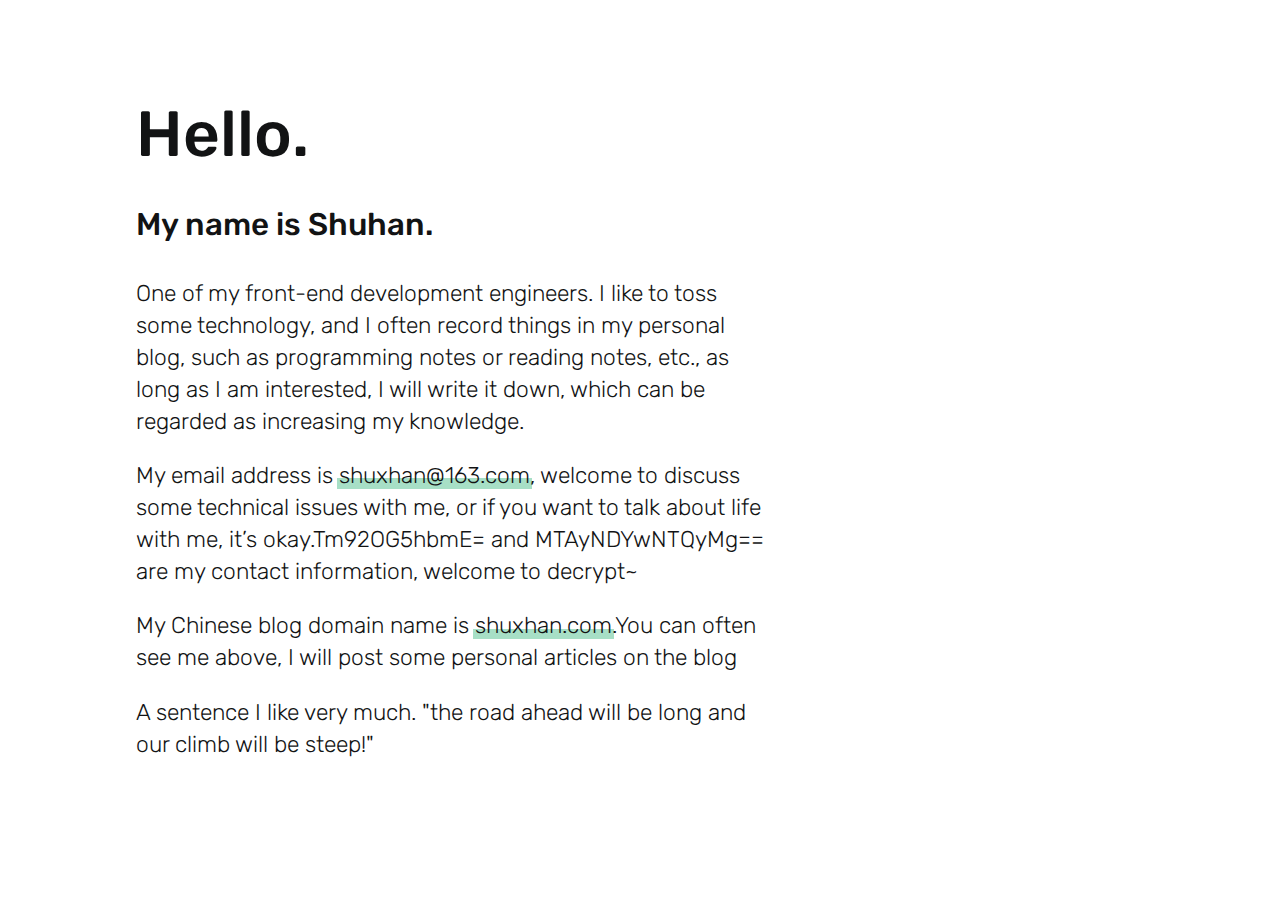
<file: index.html>
<!DOCTYPE html>
<html lang="en">

<head>
  <meta charset="utf-8" />
  <meta http-equiv="X-UA-Compatible" content="IE=edge" />
  <title>Shuhan</title>
  <meta name="viewport" content="width=device-width, initial-scale=1" />
  <link href="https://fonts.googleapis.com/css?family=Rubik:300,500,700" rel="stylesheet" />
  <style>
    body {
      font-family: 'Rubik', -apple-system, BlinkMacSystemFont, 'Segoe UI',
        Roboto, Oxygen, Ubuntu, Cantarell, 'Open Sans', 'Helvetica Neue',
        sans-serif;
      font-size: calc(10px + 0.33vw);
      -webkit-font-smoothing: antialiased;
      padding: 5vh 10vw;
      color: #121314;
    }

    h1 {
      font-size: 4.5em;
      font-weight: 500;
      margin-bottom: 0;
    }

    p {
      font-size: 1.6em;
      font-weight: 300;
      line-height: 1.4;
      max-width: 28em;
    }

    a {
      text-decoration: none;
      color: #121314;
      position: relative;
    }

    a:after {
      content: '';
      position: absolute;
      z-index: -1;
      top: 60%;
      left: -0.1em;
      right: -0.1em;
      bottom: 0;
      transition: top 200ms cubic-bezier(0, 0.8, 0.13, 1);
      background-color: rgba(79, 192, 141, 0.5);
    }

    a:hover:after {
      top: 0%;
    }
  </style>
</head>

<body>
  <h1>Hello.</h1>
  <p style="font-weight: 500; font-size: 2.2em">My name is Shuhan.</p>
  <p>
    One of my front-end development engineers. I like to toss some technology, and I often record things in my personal blog, such as programming notes or reading notes, etc., as long as I am interested, I will write it down, which can be regarded as increasing my knowledge.
  </p>
  <p>
    My email address is <a href="mailto:shuxhan@163.com">shuxhan@163.com</a>, welcome to discuss some technical issues with me, or if you want to talk about life with me, it’s okay.Tm92OG5hbmE= and MTAyNDYwNTQyMg== are my contact information, welcome to decrypt~
  </p>
  <p>
    My Chinese blog domain name is <a target="_blank" href="https://shuxhan.com">shuxhan.com</a>.You can often see me above, I will post some personal articles on the blog
  </p>
  <p>
    A sentence I like very much.  "the road ahead will be long and our climb will be steep!"
  </p>
</body>

</html>
</file>
